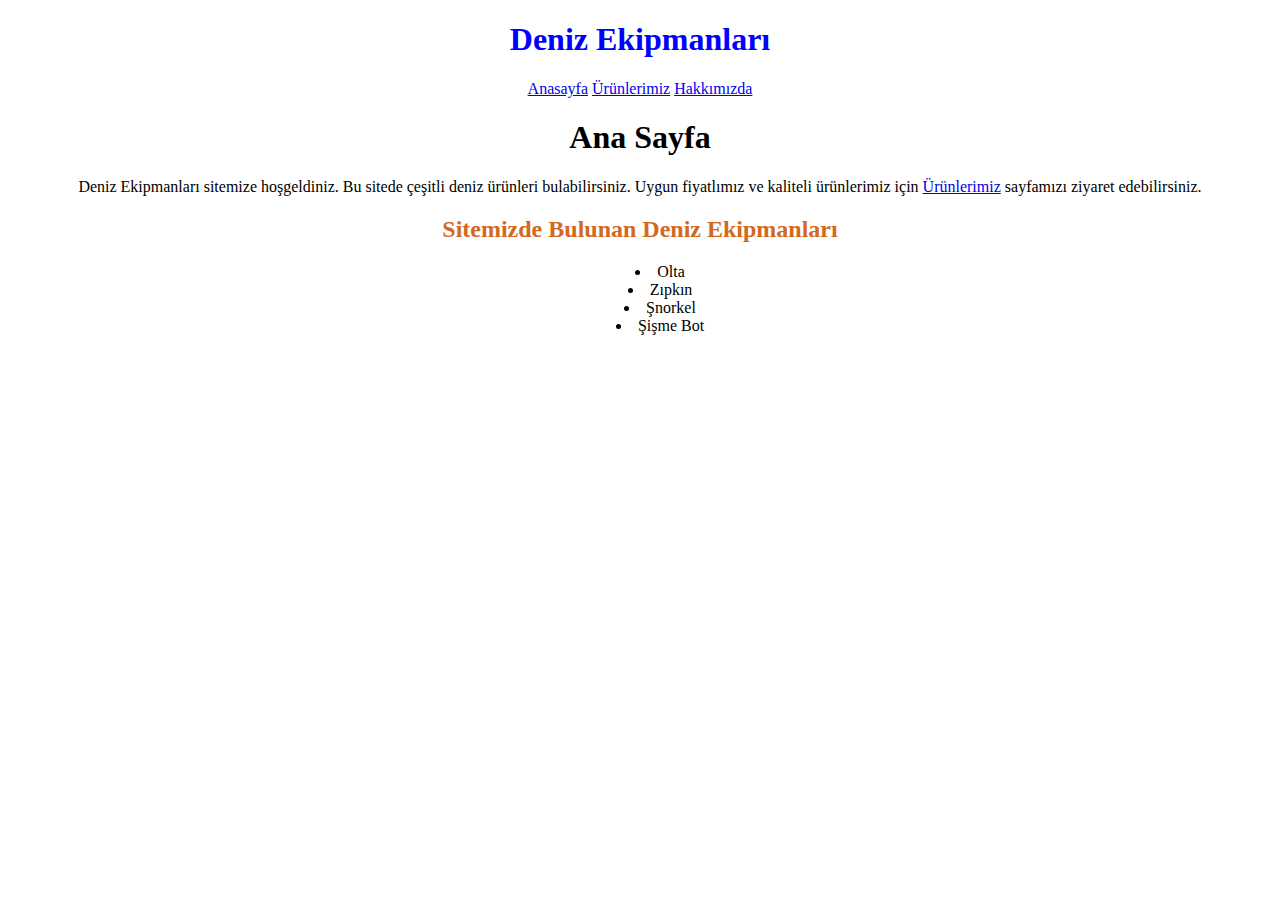
<file: CSS/index.html>
<!DOCTYPE html>
<html lang="tr">
<head>
    <meta charset="UTF-8">
    <meta http-equiv="X-UA-Compatible" content="IE=edge">
    <meta name="viewport" content="width=device-width, initial-scale=1.0">
    <title>Deniz Ekipmanları</title>
    <link rel="stylesheet" href="style.css">
</head>
<body>
    <div>
        <h1>Deniz Ekipmanları</h1>
    </div>
    
    <div>
        <a href="index.html">Anasayfa</a>
        <a href="ürünlerimiz.html">Ürünlerimiz</a>
        <a href="hakkımızda.html">Hakkımızda</a>
    </div>
    
    <div>
        <h1 style="color: black;">Ana Sayfa</h1>
    </div>

    <div>
        <p>Deniz Ekipmanları sitemize hoşgeldiniz. Bu sitede çeşitli deniz ürünleri bulabilirsiniz. Uygun fiyatlımız ve kaliteli ürünlerimiz için <a href="ürünlerimiz.html">Ürünlerimiz</a> sayfamızı ziyaret edebilirsiniz.</p>
    </div>

    <div>
        <h2>Sitemizde Bulunan Deniz Ekipmanları</h2>
    </div>

    <div>
        <ul>
            <li>Olta</li>
            <li>Zıpkın</li>
            <li>Şnorkel</li>
            <li>Şişme Bot</li>
        </ul>
    </div>
</body>
</html>
</file>
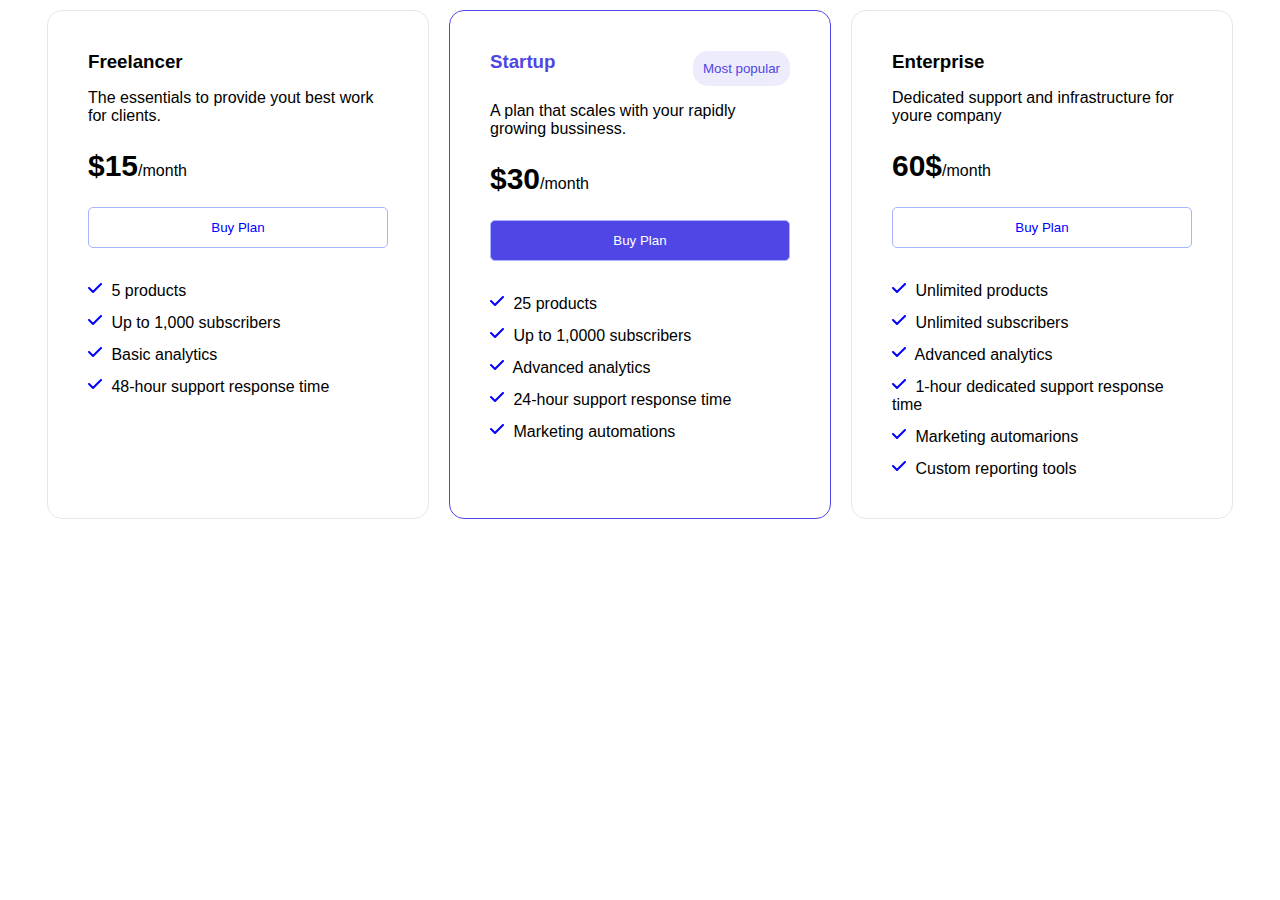
<file: deneme/index.html>
<!DOCTYPE html>
<html lang="tr">

<head>
    <meta charset="UTF-8">
    <meta http-equiv="X-UA-Compatible" content="IE=edge">
    <meta name="viewport" content="width=device-width, initial-scale=1.0">
    <title>Deneme</title>
    <link rel="stylesheet" href="style.css">
</head>

<body>
    <div class="container">
        <div class="box">
            <h3>Freelancer</h3>
            <p class="subtitle">The essentials to provide yout best work for clients.</p>
            <p class="price">
                <span class="bold-text">$15</span>/month
            </p>
            <button class="btn">Buy Plan</button>
            <ul class="liste">
                <li><svg xmlns="http://www.w3.org/2000/svg" fill="blue" height="1em" viewBox="0 0 448 512"><!--! Font Awesome Free 6.4.0 by @fontawesome - https://fontawesome.com License - https://fontawesome.com/license (Commercial License) Copyright 2023 Fonticons, Inc. --><path d="M438.6 105.4c12.5 12.5 12.5 32.8 0 45.3l-256 256c-12.5 12.5-32.8 12.5-45.3 0l-128-128c-12.5-12.5-12.5-32.8 0-45.3s32.8-12.5 45.3 0L160 338.7 393.4 105.4c12.5-12.5 32.8-12.5 45.3 0z"/></svg>
                    5 products</li>
                <li><svg xmlns="http://www.w3.org/2000/svg" fill="blue" height="1em" viewBox="0 0 448 512"><!--! Font Awesome Free 6.4.0 by @fontawesome - https://fontawesome.com License - https://fontawesome.com/license (Commercial License) Copyright 2023 Fonticons, Inc. --><path d="M438.6 105.4c12.5 12.5 12.5 32.8 0 45.3l-256 256c-12.5 12.5-32.8 12.5-45.3 0l-128-128c-12.5-12.5-12.5-32.8 0-45.3s32.8-12.5 45.3 0L160 338.7 393.4 105.4c12.5-12.5 32.8-12.5 45.3 0z"/></svg>
                    Up to 1,000 subscribers</li>
                <li><svg xmlns="http://www.w3.org/2000/svg" fill="blue" height="1em" viewBox="0 0 448 512"><!--! Font Awesome Free 6.4.0 by @fontawesome - https://fontawesome.com License - https://fontawesome.com/license (Commercial License) Copyright 2023 Fonticons, Inc. --><path d="M438.6 105.4c12.5 12.5 12.5 32.8 0 45.3l-256 256c-12.5 12.5-32.8 12.5-45.3 0l-128-128c-12.5-12.5-12.5-32.8 0-45.3s32.8-12.5 45.3 0L160 338.7 393.4 105.4c12.5-12.5 32.8-12.5 45.3 0z"/></svg>
                    Basic analytics</li>
                <li><svg xmlns="http://www.w3.org/2000/svg" fill="blue" height="1em" viewBox="0 0 448 512"><!--! Font Awesome Free 6.4.0 by @fontawesome - https://fontawesome.com License - https://fontawesome.com/license (Commercial License) Copyright 2023 Fonticons, Inc. --><path d="M438.6 105.4c12.5 12.5 12.5 32.8 0 45.3l-256 256c-12.5 12.5-32.8 12.5-45.3 0l-128-128c-12.5-12.5-12.5-32.8 0-45.3s32.8-12.5 45.3 0L160 338.7 393.4 105.4c12.5-12.5 32.8-12.5 45.3 0z"/></svg>
                    48-hour support response time </li>
            </ul>
        </div>
        <div class="box" id="most-popular" >
            <div class="btn1">
                <h3>Startup</h3>
                <button id="popular-buton">Most popular</button>
            </div>
            <p class="subtitle">A plan that scales with your rapidly growing bussiness.</p>
            <p class="price">
                <span class="bold-text">$30</span>/month
            </p>
            <button class="btn" id="btn2">Buy Plan</button>
            <ul class="liste">
                <li>
                    <svg xmlns="http://www.w3.org/2000/svg" fill="blue" height="1em" viewBox="0 0 448 512"><!--! Font Awesome Free 6.4.0 by @fontawesome - https://fontawesome.com License - https://fontawesome.com/license (Commercial License) Copyright 2023 Fonticons, Inc. --><path d="M438.6 105.4c12.5 12.5 12.5 32.8 0 45.3l-256 256c-12.5 12.5-32.8 12.5-45.3 0l-128-128c-12.5-12.5-12.5-32.8 0-45.3s32.8-12.5 45.3 0L160 338.7 393.4 105.4c12.5-12.5 32.8-12.5 45.3 0z"/></svg>
                    25 products</li>
                <li><svg xmlns="http://www.w3.org/2000/svg" fill="blue" height="1em" viewBox="0 0 448 512"><!--! Font Awesome Free 6.4.0 by @fontawesome - https://fontawesome.com License - https://fontawesome.com/license (Commercial License) Copyright 2023 Fonticons, Inc. --><path d="M438.6 105.4c12.5 12.5 12.5 32.8 0 45.3l-256 256c-12.5 12.5-32.8 12.5-45.3 0l-128-128c-12.5-12.5-12.5-32.8 0-45.3s32.8-12.5 45.3 0L160 338.7 393.4 105.4c12.5-12.5 32.8-12.5 45.3 0z"/></svg>
                    Up to 1,0000 subscribers</li>
                <li><svg xmlns="http://www.w3.org/2000/svg" fill="blue" height="1em" viewBox="0 0 448 512"><!--! Font Awesome Free 6.4.0 by @fontawesome - https://fontawesome.com License - https://fontawesome.com/license (Commercial License) Copyright 2023 Fonticons, Inc. --><path d="M438.6 105.4c12.5 12.5 12.5 32.8 0 45.3l-256 256c-12.5 12.5-32.8 12.5-45.3 0l-128-128c-12.5-12.5-12.5-32.8 0-45.3s32.8-12.5 45.3 0L160 338.7 393.4 105.4c12.5-12.5 32.8-12.5 45.3 0z"/></svg>
                    Advanced analytics</li>
                <li><svg xmlns="http://www.w3.org/2000/svg" fill="blue" height="1em" viewBox="0 0 448 512"><!--! Font Awesome Free 6.4.0 by @fontawesome - https://fontawesome.com License - https://fontawesome.com/license (Commercial License) Copyright 2023 Fonticons, Inc. --><path d="M438.6 105.4c12.5 12.5 12.5 32.8 0 45.3l-256 256c-12.5 12.5-32.8 12.5-45.3 0l-128-128c-12.5-12.5-12.5-32.8 0-45.3s32.8-12.5 45.3 0L160 338.7 393.4 105.4c12.5-12.5 32.8-12.5 45.3 0z"/></svg>
                    24-hour support response time </li>
                <li><svg xmlns="http://www.w3.org/2000/svg" fill="blue" height="1em" viewBox="0 0 448 512"><!--! Font Awesome Free 6.4.0 by @fontawesome - https://fontawesome.com License - https://fontawesome.com/license (Commercial License) Copyright 2023 Fonticons, Inc. --><path d="M438.6 105.4c12.5 12.5 12.5 32.8 0 45.3l-256 256c-12.5 12.5-32.8 12.5-45.3 0l-128-128c-12.5-12.5-12.5-32.8 0-45.3s32.8-12.5 45.3 0L160 338.7 393.4 105.4c12.5-12.5 32.8-12.5 45.3 0z"/></svg>
                    Marketing automations</li>
            </ul>
        </div>
        <div class="box">
            <h3>Enterprise</h3>
            <p class="subtitle">Dedicated support and infrastructure for youre company</p>
            <p class="price">
                <span class="bold-text">60$</span>/month
            </p>
            <button class="btn">Buy Plan</button>
            <ul class="liste">
                <li><svg xmlns="http://www.w3.org/2000/svg" fill="blue" height="1em" viewBox="0 0 448 512"><!--! Font Awesome Free 6.4.0 by @fontawesome - https://fontawesome.com License - https://fontawesome.com/license (Commercial License) Copyright 2023 Fonticons, Inc. --><path d="M438.6 105.4c12.5 12.5 12.5 32.8 0 45.3l-256 256c-12.5 12.5-32.8 12.5-45.3 0l-128-128c-12.5-12.5-12.5-32.8 0-45.3s32.8-12.5 45.3 0L160 338.7 393.4 105.4c12.5-12.5 32.8-12.5 45.3 0z"/></svg>
                    Unlimited products</li>
                <li><svg xmlns="http://www.w3.org/2000/svg" fill="blue" height="1em" viewBox="0 0 448 512"><!--! Font Awesome Free 6.4.0 by @fontawesome - https://fontawesome.com License - https://fontawesome.com/license (Commercial License) Copyright 2023 Fonticons, Inc. --><path d="M438.6 105.4c12.5 12.5 12.5 32.8 0 45.3l-256 256c-12.5 12.5-32.8 12.5-45.3 0l-128-128c-12.5-12.5-12.5-32.8 0-45.3s32.8-12.5 45.3 0L160 338.7 393.4 105.4c12.5-12.5 32.8-12.5 45.3 0z"/></svg>
                    Unlimited subscribers</li>
                <li><svg xmlns="http://www.w3.org/2000/svg" fill="blue" height="1em" viewBox="0 0 448 512"><!--! Font Awesome Free 6.4.0 by @fontawesome - https://fontawesome.com License - https://fontawesome.com/license (Commercial License) Copyright 2023 Fonticons, Inc. --><path d="M438.6 105.4c12.5 12.5 12.5 32.8 0 45.3l-256 256c-12.5 12.5-32.8 12.5-45.3 0l-128-128c-12.5-12.5-12.5-32.8 0-45.3s32.8-12.5 45.3 0L160 338.7 393.4 105.4c12.5-12.5 32.8-12.5 45.3 0z"/></svg>
                    Advanced analytics</li>
                <li><svg xmlns="http://www.w3.org/2000/svg" fill="blue" height="1em" viewBox="0 0 448 512"><!--! Font Awesome Free 6.4.0 by @fontawesome - https://fontawesome.com License - https://fontawesome.com/license (Commercial License) Copyright 2023 Fonticons, Inc. --><path d="M438.6 105.4c12.5 12.5 12.5 32.8 0 45.3l-256 256c-12.5 12.5-32.8 12.5-45.3 0l-128-128c-12.5-12.5-12.5-32.8 0-45.3s32.8-12.5 45.3 0L160 338.7 393.4 105.4c12.5-12.5 32.8-12.5 45.3 0z"/></svg>
                    1-hour dedicated support response time </li>
                <li><svg xmlns="http://www.w3.org/2000/svg" fill="blue" height="1em" viewBox="0 0 448 512"><!--! Font Awesome Free 6.4.0 by @fontawesome - https://fontawesome.com License - https://fontawesome.com/license (Commercial License) Copyright 2023 Fonticons, Inc. --><path d="M438.6 105.4c12.5 12.5 12.5 32.8 0 45.3l-256 256c-12.5 12.5-32.8 12.5-45.3 0l-128-128c-12.5-12.5-12.5-32.8 0-45.3s32.8-12.5 45.3 0L160 338.7 393.4 105.4c12.5-12.5 32.8-12.5 45.3 0z"/></svg>
                    Marketing automarions</li>
                <li><svg xmlns="http://www.w3.org/2000/svg" fill="blue" height="1em" viewBox="0 0 448 512"><!--! Font Awesome Free 6.4.0 by @fontawesome - https://fontawesome.com License - https://fontawesome.com/license (Commercial License) Copyright 2023 Fonticons, Inc. --><path d="M438.6 105.4c12.5 12.5 12.5 32.8 0 45.3l-256 256c-12.5 12.5-32.8 12.5-45.3 0l-128-128c-12.5-12.5-12.5-32.8 0-45.3s32.8-12.5 45.3 0L160 338.7 393.4 105.4c12.5-12.5 32.8-12.5 45.3 0z"/></svg>
                    Custom reporting tools</li>
            </ul>
        </div>
    </div>
</body>

</html>
</file>
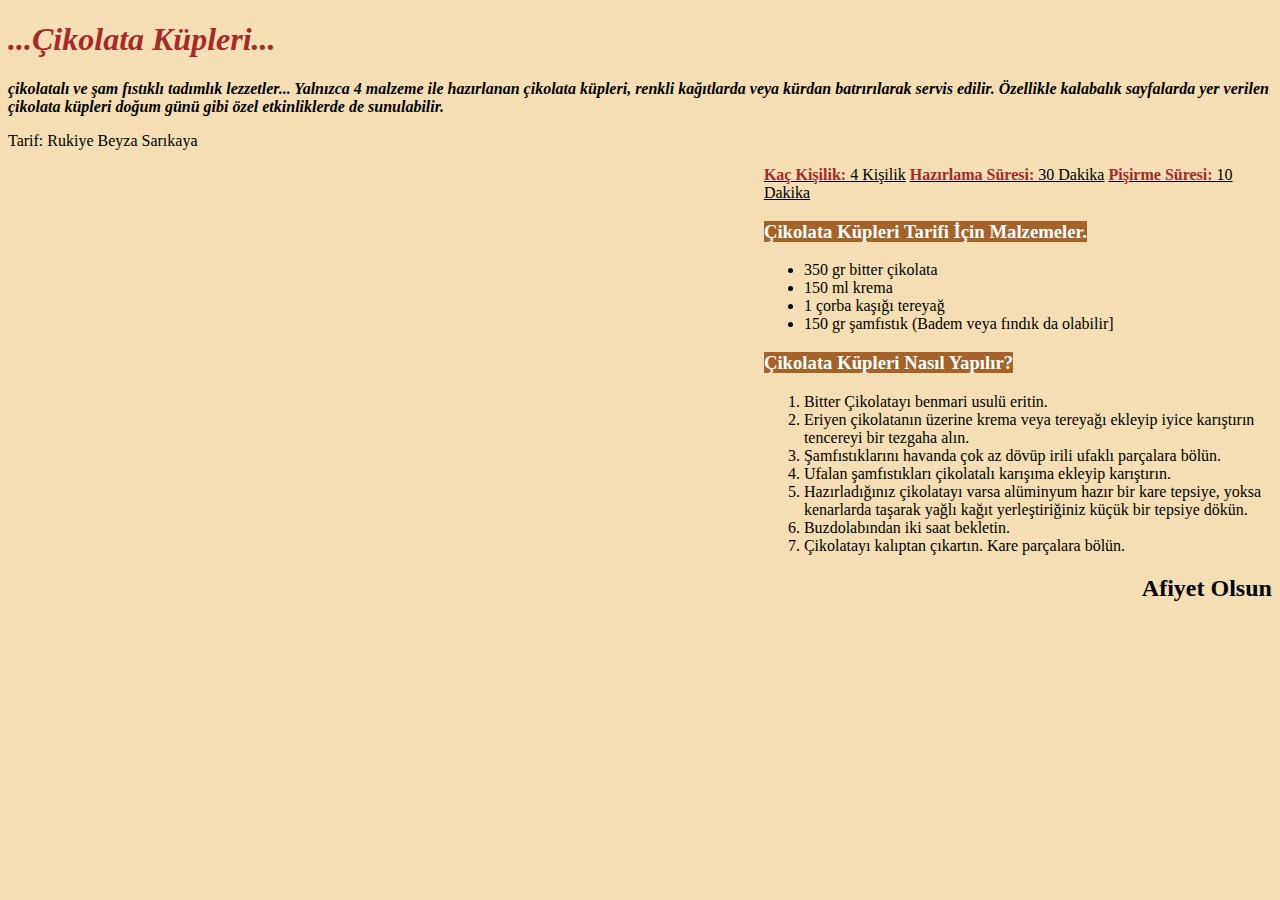
<file: Html-04/index.html>
<!DOCTYPE html>
<html lang="tr">
<head>
    <meta charset="UTF-8">
    <meta http-equiv="X-UA-Compatible" content="IE=edge">
    <meta name="viewport" content="width=device-width, initial-scale=1.0">
    <title>Çikolata Küpleri</title>
<style>
    body { background-color: wheat; }
</style>
</head>
<body> 
        <!-- Navbar - Start-->
            <header>
                <h1 style="color: brown; padding: left 0;"><em>...Çikolata Küpleri...</em></h1> 
            
        <!-- Navbar - End -->
        
        <!---Content - Start-->
            <content>
                <p style="color: black;"> <b><em>çikolatalı ve şam fıstıklı tadımlık lezzetler... Yalnızca 4 malzeme ile hazırlanan çikolata küpleri, renkli kağıtlarda veya kürdan batrırılarak servis edilir. Özellikle kalabalık sayfalarda yer verilen çikolata küpleri doğum günü gibi özel etkinliklerde de sunulabilir.</b></em></p>
            
                <p>Tarif: Rukiye Beyza Sarıkaya</p>
            </content>
        
        <!-- Content - End-->

        <!-- Articles - Start-->
        <article>
            <section style="padding-left: 20cm;">
                 <p>
                    <b><u><span style="color: brown;">Kaç Kişilik: </span></b>4 Kişilik</u></b>
           
                    <b><u><span style="color: brown;">Hazırlama Süresi: </span></b>30 Dakika</u></b>
            
                    <b><u><span style="color: brown;"> Pişirme Süresi: </span></b>10 Dakika</u></b>
            
                </p> 
            </section>
        </article>
            
            <section style="padding-left:20cm"> 
                <h3> <mark style="background-color: rgb(165, 99, 42); color: white;">
                    Çikolata Küpleri Tarifi İçin Malzemeler.</mark></h3>
                <ul>
                    <li>350 gr bitter çikolata</li>
                    <li>150 ml krema</li>
                    <li>1 çorba kaşığı tereyağ</li>
                    <li>150 gr şamfıstık (Badem veya fındık da olabilir]</li>
                </ul>
            </section>
            
            <section style="padding-left:20cm"> 
                <h3><mark style="background-color: rgb(165, 99, 42); color: white;" >Çikolata Küpleri Nasıl Yapılır?</mark></h3>
                <ol>
                    <li>Bitter Çikolatayı benmari usulü eritin.</li>
                    <li>Eriyen çikolatanın üzerine krema veya tereyağı ekleyip iyice karıştırın tencereyi bir tezgaha alın.</li>
                    <li>Şamfıstıklarını havanda çok az dövüp irili ufaklı parçalara bölün.</li>
                    <li>Ufalan şamfıstıkları çikolatalı karışıma ekleyip karıştırın.</li>
                    <li>Hazırladığınız çikolatayı varsa alüminyum hazır bir kare tepsiye, yoksa kenarlarda taşarak yağlı kağıt yerleştiriğiniz küçük bir tepsiye dökün.
                    </li>
                    <li>Buzdolabından iki saat bekletin.</li>
                    <li>Çikolatayı kalıptan çıkartın. Kare parçalara bölün.</li>
                </ol>
            </section>
        <article>
        
         <!-- Articles - End-->
            
            <section style="padding-left:30cm"> 
            <h2>Afiyet Olsun</h2>
            </section>
    
        <!-- Footer - Start-->
      
</body>
</html>
</file>
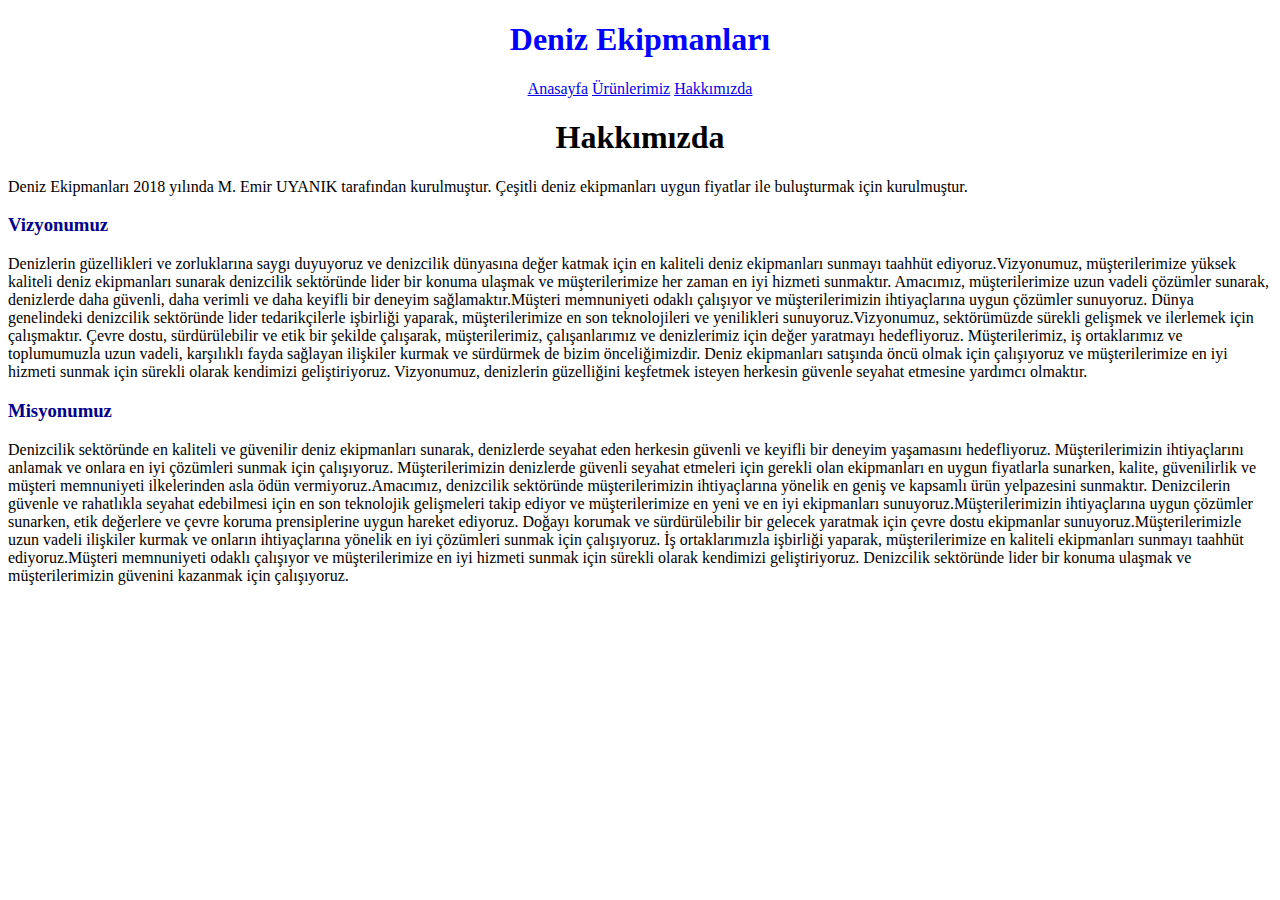
<file: CSS/hakkımızda.html>
<!DOCTYPE html>
<html lang="tr">
<head>
    <meta charset="UTF-8">
    <meta http-equiv="X-UA-Compatible" content="IE=edge">
    <meta name="viewport" content="width=device-width, initial-scale=1.0">
    <title>Deniz Ekipmanları</title>
    <link rel="stylesheet" href="style.css">
</head>
<body>
    <div>
        <h1>Deniz Ekipmanları</h1>
    </div>
    
    <div>
        <a href="index.html">Anasayfa</a>
        <a href="ürünlerimiz.html">Ürünlerimiz</a>
        <a href="hakkımızda.html">Hakkımızda</a>
    </div>
    
    <div>
        <h1 style="color: black;">Hakkımızda</h1>
    </div>

    <article>
        <p>Deniz Ekipmanları 2018 yılında M. Emir UYANIK tarafından kurulmuştur. Çeşitli deniz ekipmanları uygun fiyatlar ile buluşturmak için kurulmuştur.</p>
    </article>
    
    <article>
        <h3>Vizyonumuz</h3>
        
        <p>Denizlerin güzellikleri ve zorluklarına saygı duyuyoruz ve denizcilik dünyasına değer katmak için en kaliteli deniz ekipmanları sunmayı taahhüt ediyoruz.Vizyonumuz, müşterilerimize yüksek kaliteli deniz ekipmanları sunarak denizcilik sektöründe lider bir konuma ulaşmak ve müşterilerimize her zaman en iyi hizmeti sunmaktır. Amacımız, müşterilerimize uzun vadeli çözümler sunarak, denizlerde daha güvenli, daha verimli ve daha keyifli bir deneyim sağlamaktır.Müşteri memnuniyeti odaklı çalışıyor ve müşterilerimizin ihtiyaçlarına uygun çözümler sunuyoruz. Dünya genelindeki denizcilik sektöründe lider tedarikçilerle işbirliği yaparak, müşterilerimize en son teknolojileri ve yenilikleri sunuyoruz.Vizyonumuz, sektörümüzde sürekli gelişmek ve ilerlemek için çalışmaktır. Çevre dostu, sürdürülebilir ve etik bir şekilde çalışarak, müşterilerimiz, çalışanlarımız ve denizlerimiz için değer yaratmayı hedefliyoruz. Müşterilerimiz, iş ortaklarımız ve toplumumuzla uzun vadeli, karşılıklı fayda sağlayan ilişkiler kurmak ve sürdürmek de bizim önceliğimizdir.
        Deniz ekipmanları satışında öncü olmak için çalışıyoruz ve müşterilerimize en iyi hizmeti sunmak için sürekli olarak kendimizi geliştiriyoruz. Vizyonumuz, denizlerin güzelliğini keşfetmek isteyen herkesin güvenle seyahat etmesine yardımcı olmaktır.</p>
    </article>

    <article>
        <h3>Misyonumuz</h3>

        <p>Denizcilik sektöründe en kaliteli ve güvenilir deniz ekipmanları sunarak, denizlerde seyahat eden herkesin güvenli ve keyifli bir deneyim yaşamasını hedefliyoruz.
        Müşterilerimizin ihtiyaçlarını anlamak ve onlara en iyi çözümleri sunmak için çalışıyoruz. Müşterilerimizin denizlerde güvenli seyahat etmeleri için gerekli olan ekipmanları en uygun fiyatlarla sunarken, kalite, güvenilirlik ve müşteri memnuniyeti ilkelerinden asla ödün vermiyoruz.Amacımız, denizcilik sektöründe müşterilerimizin ihtiyaçlarına yönelik en geniş ve kapsamlı ürün yelpazesini sunmaktır. Denizcilerin güvenle ve rahatlıkla seyahat edebilmesi için en son teknolojik gelişmeleri takip ediyor ve müşterilerimize en yeni ve en iyi ekipmanları sunuyoruz.Müşterilerimizin ihtiyaçlarına uygun çözümler sunarken, etik değerlere ve çevre koruma prensiplerine uygun hareket ediyoruz. Doğayı korumak ve sürdürülebilir bir gelecek yaratmak için çevre dostu ekipmanlar sunuyoruz.Müşterilerimizle uzun vadeli ilişkiler kurmak ve onların ihtiyaçlarına yönelik en iyi çözümleri sunmak için çalışıyoruz. İş ortaklarımızla işbirliği yaparak, müşterilerimize en kaliteli ekipmanları sunmayı taahhüt ediyoruz.Müşteri memnuniyeti odaklı çalışıyor ve müşterilerimize en iyi hizmeti sunmak için sürekli olarak kendimizi geliştiriyoruz. Denizcilik sektöründe lider bir konuma ulaşmak ve müşterilerimizin güvenini kazanmak için çalışıyoruz.</p>
    </article>
</body>
</html>
</file>
<file: CSS/style.css>
/****************Başlık********************/
h1{
    font-size: xx-large;
    color: blue;
    text-align: center;
}
/***************Nav***********************/

div{
    font-size: medium;
    text-align: center;
}

h2{
    color: chocolate;
    text-align: center;
}

/****************Maddeller*************/

ul,ol{
    text-align: center;
    list-style-position:inside;
}

h3{
    color: darkblue;
}
</file>
<file: deneme/style.css>
*{
padding: 0;
margin: 0;
text-decoration: none;
list-style-type:none;
}

body{
font-family:  "Helvetica", sans-serif;
}

.container{
display:flex;
justify-content: center;
background-color:#FFFF ;
flex-wrap: wrap;
}

.box{
border: 1px solid #e5e7eb;
padding: 40px;
margin: 10px;
border-radius: 15px;
width: 300px;
}

.subtitle{
margin-top: 16px;
}

.price{
margin-top: 24px;
}

.btn{
border: 1px solid #A5B4FC;
border-radius: 5px;
margin-top: 24px;
padding: 12px 0px;
background-color: white;
width:100%;
color: blue;
}

#btn2{
background-color: #4F46E5;
color: white;
}

.liste{
margin-top: 32px;
}

.bold-text{
font-size: 30px;
font-weight: 800;
}

.btn1{
display: flex;
justify-content: space-between;
}

#popular-buton{
border: none;
border-radius:15px ;
background-color: #EDECFC;
padding: 10px;
color: #4F46E5;
}

#most-popular{
border-color: #4F46E5;
}

#most-popular h3{
color: #4F46E5;
}

.box ul li{
margin-top: 12px;
}

.box ul li svg{
margin-right: 5px;
}
</file>
